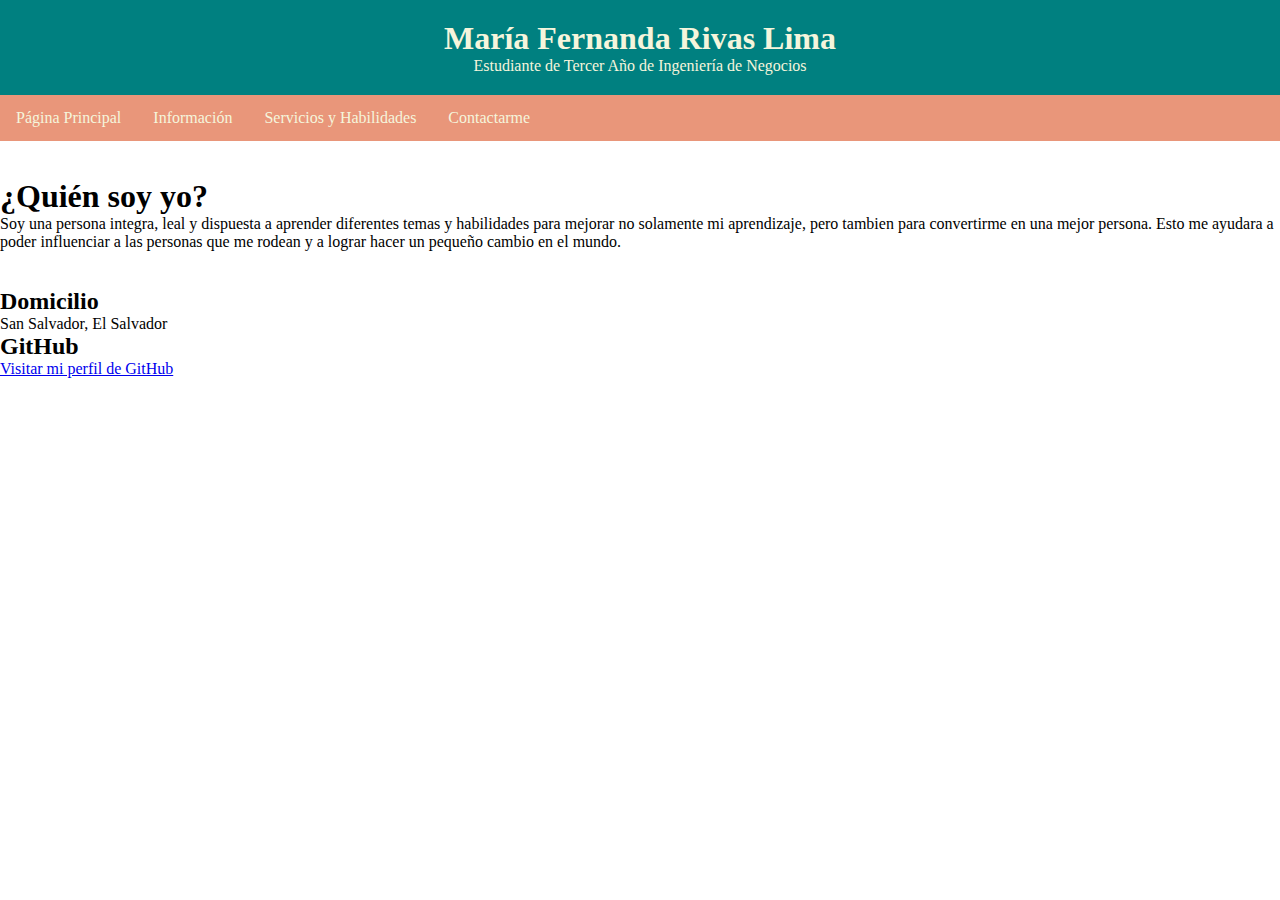
<file: templates/index.html>
<!DOCTYPE html>
<html lang="en">

<head>
    <meta charset="UTF-8">
    <meta http-equiv="X-UA-Compatible" content="IE=edge">
    <meta name="viewport" content="width=device-width, initial-scale=1.0">
    <link rel="stylesheet" href="../static/style.css">
    <title>María Fernanda Rivas Lima</title>
</head>

<body>
    <div class="header">
        <h1>María Fernanda Rivas Lima</h1>
        <p>Estudiante de Tercer Año de Ingeniería de Negocios</p>
    </div>

    <div class="navegacion">
        <a href="http://127.0.0.1:5000">Página Principal</a>
        <a href="http://127.0.0.1:5000/aboutme">Información</a>
        <a href="http://127.0.0.1:5000/services">Servicios y Habilidades</a>
        <a href="http://127.0.0.1:5000/contact">Contactarme</a>
    </div>

    <h1 class="espacio">ESCONDIDO</h1>

    <h1>¿Quién soy yo?</h1>
    <p>Soy una persona integra, leal y dispuesta a aprender diferentes temas y habilidades para mejorar no solamente mi
        aprendizaje, pero tambien para convertirme en una mejor persona. Esto me ayudara a poder influenciar a las
        personas que me rodean y a lograr hacer un pequeño cambio en el mundo.</p>

    <h1 class="espacio">ESCONDIDO</h1>

    <div class=infoindex>
        <h2>Domicilio</h2>
        <p>San Salvador, El Salvador</p>
        <h2>GitHub</h2>
        <a href="https://github.com/mfrivaslima">Visitar mi perfil de GitHub</a>
    </div>
</body>

</html>
</file>
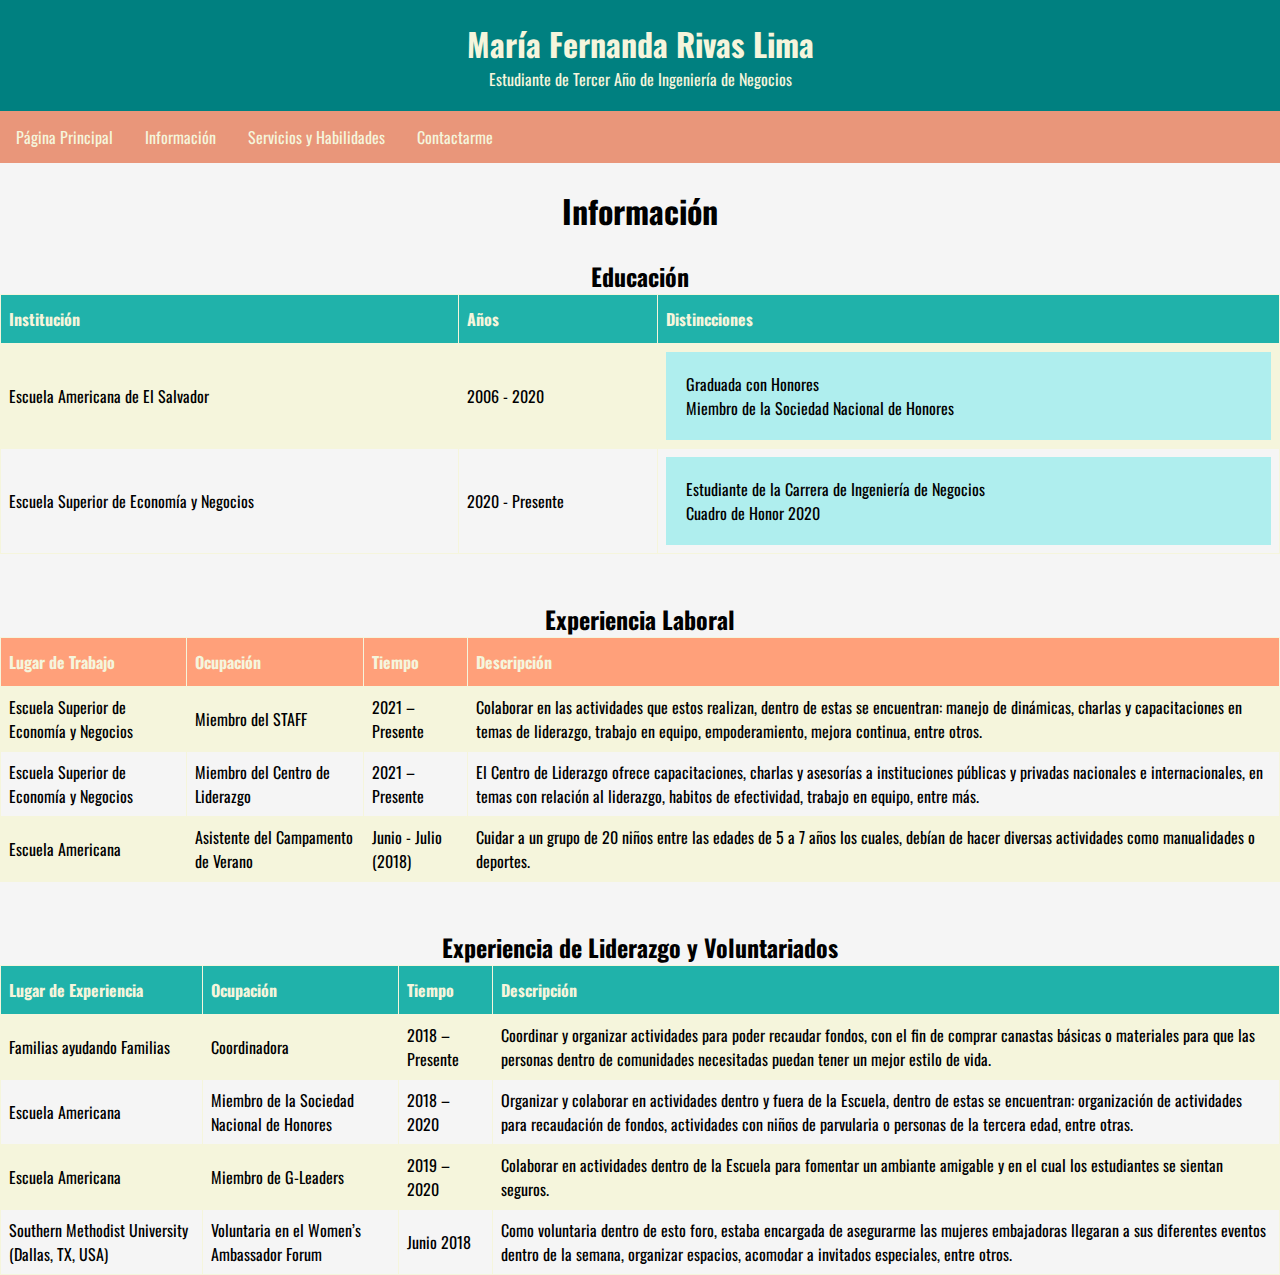
<file: aboutme.html>
<!DOCTYPE html>
<html lang="en">

<head>
    <meta charset="UTF-8">
    <meta http-equiv="X-UA-Compatible" content="IE=edge">
    <meta name="viewport" content="width=device-width, initial-scale=1.0">
    <link rel="stylesheet" href="style.css">
    <title>Información</title>
</head>

<body>
    <div class="header">
        <h1>María Fernanda Rivas Lima</h1>
        <p>Estudiante de Tercer Año de Ingeniería de Negocios</p>
    </div>

    <div class="navegacion">
        <a href="/cvonline/">Página Principal</a>
        <a href="/cvonline/aboutme.html">Información</a>
        <a href="/cvonline/services.html">Servicios
            y Habilidades</a>
        <a href="/cvonline/contact.html">Contactarme</a>
    </div>

    <h4 class="espacio">ESCONDIDO</h4>

    <h1 class="center">Información</h1>

    <h4 class="espacio">ESCONDIDO</h4>

    <table id="tabla2">
        <caption>
            <h2>Educación</h2>
        </caption>
        <tr>
            <th>Institución</th>
            <th>Años</th>
            <th>Distincciones</th>
        </tr>
        <tr>
            <td>Escuela Americana de El Salvador</td>
            <td>2006 - 2020</td>
            <td>
                <ul style="list-style-type:none;">
                    <li>Graduada con Honores</li>
                    <li>Miembro de la Sociedad Nacional de Honores</li>
                </ul>
            </td>
        </tr>
        <tr>
            <td>Escuela Superior de Economía y Negocios</td>
            <td>2020 - Presente</td>
            <td>
                <ul style="list-style-type:none;">
                    <li>Estudiante de la Carrera de Ingeniería de Negocios</li>
                    <li>Cuadro de Honor 2020</li>
                </ul>
            </td>
        </tr>
    </table>

    <h1 class="espacio">ESCONDIDO</h1>

    <table id="tabla1">
        <caption>
            <h2>Experiencia Laboral</h2>
        </caption>
        <tr>
            <th>Lugar de Trabajo</th>
            <th>Ocupación</th>
            <th>Tiempo</th>
            <th>Descripción</th>
        </tr>
        <tr>
            <td>Escuela Superior de Economía y Negocios</td>
            <td>Miembro del STAFF</td>
            <td>2021 – Presente</td>
            <td>Colaborar en las actividades que estos realizan, dentro de estas se encuentran: manejo de dinámicas,
                charlas y capacitaciones en temas de liderazgo, trabajo en equipo, empoderamiento, mejora continua,
                entre otros.</td>
        </tr>
        <tr>
            <td>Escuela Superior de Economía y Negocios</td>
            <td>Miembro del Centro de Liderazgo</td>
            <td>2021 – Presente</td>
            <td>El Centro de Liderazgo ofrece capacitaciones, charlas y asesorías a instituciones públicas y privadas
                nacionales e internacionales, en temas con relación al liderazgo, habitos de efectividad, trabajo en
                equipo, entre más.</td>
        </tr>
        <tr>
            <td>Escuela Americana</td>
            <td>Asistente del Campamento de Verano</td>
            <td>Junio - Julio (2018)</td>
            <td>Cuidar a un grupo de 20 niños entre las edades de 5 a 7 años los cuales, debían de hacer diversas
                actividades como manualidades o deportes.</td>
        </tr>
    </table>

    <h1 class="espacio">ESCONDIDO</h1>

    <table id="tabla2">
        <caption>
            <h2>Experiencia de Liderazgo y Voluntariados</h2>
        </caption>
        <tr>
            <th>Lugar de Experiencia</th>
            <th>Ocupación</th>
            <th>Tiempo</th>
            <th>Descripción</th>
        </tr>
        <tr>
            <td>Familias ayudando Familias</td>
            <td>Coordinadora</td>
            <td>2018 – Presente</td>
            <td>Coordinar y organizar actividades para poder recaudar fondos, con el fin de comprar canastas básicas o
                materiales para que las personas dentro de comunidades necesitadas puedan tener un mejor estilo de vida.
            </td>
        </tr>
        <tr>
            <td>Escuela Americana</td>
            <td>Miembro de la Sociedad Nacional de Honores</td>
            <td>2018 – 2020</td>
            <td>Organizar y colaborar en actividades dentro y fuera de la Escuela, dentro de estas se encuentran:
                organización de actividades para recaudación de fondos, actividades con niños de parvularia o personas
                de la tercera edad, entre otras. </td>
        </tr>
        <tr>
            <td>Escuela Americana</td>
            <td>Miembro de G-Leaders</td>
            <td>2019 – 2020</td>
            <td>Colaborar en actividades dentro de la Escuela para fomentar un ambiante amigable y en el cual los
                estudiantes se sientan seguros.</td>
        </tr>
        <tr>
            <td>Southern Methodist University (Dallas, TX, USA)</td>
            <td>Voluntaria en el Women’s Ambassador Forum</td>
            <td>Junio 2018</td>
            <td>Como voluntaria dentro de esto foro, estaba encargada de asegurarme las mujeres embajadoras llegaran a
                sus diferentes eventos dentro de la semana, organizar espacios, acomodar a invitados especiales, entre
                otros.</td>
        </tr>
    </table>
</body>

</html>
</file>
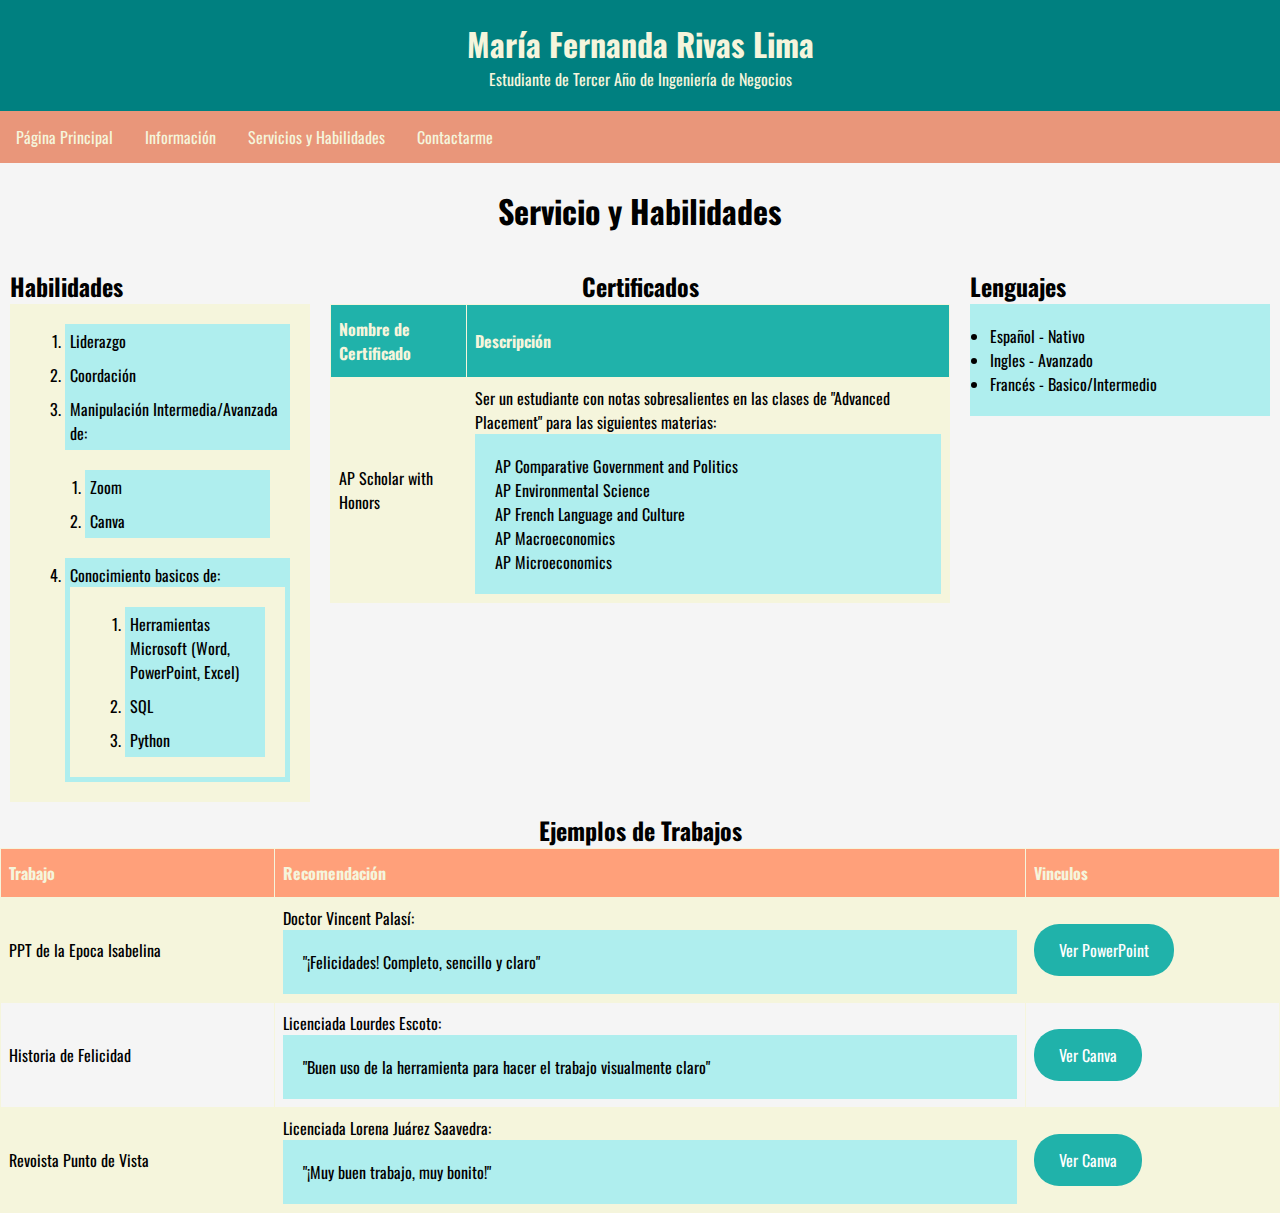
<file: services.html>
<!DOCTYPE html>
<html lang="en">

<head>
    <meta charset="UTF-8">
    <meta http-equiv="X-UA-Compatible" content="IE=edge">
    <meta name="viewport" content="width=device-width, initial-scale=1.0">
    <link rel="stylesheet" href="style.css">
    <title>Servicios y Habilidades</title>
</head>

<body>
    <div class="header">
        <h1>María Fernanda Rivas Lima</h1>
        <p>Estudiante de Tercer Año de Ingeniería de Negocios</p>
    </div>

    <div class="navegacion">
        <a href="/cvonline/">Página Principal</a>
        <a href="/cvonline/aboutme.html">Información</a>
        <a href="/cvonline/services.html">Servicios y Habilidades</a>
        <a href="/cvonline/contact.html">Contactarme</a>
    </div>

    <h4 class="espacio">ESCONDIDO</h4>

    <h1 class="center">Servicio y Habilidades</h1>

    <h4 class="espacio">ESCONDIDO</h4>

    <div class="row">
        <div class="column side">
            <h2>Habilidades</h2>
            <ol id="lista1">
                <li>Liderazgo</li>
                <li>Coordación</li>
                <li>Manipulación Intermedia/Avanzada de:</li>
                <ol>
                    <li>Zoom</li>
                    <li>Canva</li>
                </ol>
                <li>Conocimiento basicos de:
                    <ol>
                        <li>Herramientas Microsoft (Word, PowerPoint, Excel)</li>
                        <li>SQL</li>
                        <li>Python</li>
                    </ol>
                </li>
            </ol>
        </div>

        <div class="column middle">
            <table id="tabla2">
                <caption>
                    <h2>Certificados</h2>
                </caption>
                <tr>
                    <th>Nombre de Certificado</th>
                    <th>Descripción</th>
                </tr>
                <tr>
                    <td>AP Scholar with Honors</td>
                    <td>Ser un estudiante con notas sobresalientes en las clases de "Advanced Placement" para las
                        siguientes
                        materias:
                        <ul style="list-style-type:none;">
                            <li>AP Comparative Government and Politics </li>
                            <li>AP Environmental Science</li>
                            <li>AP French Language and Culture </li>
                            <li>AP Macroeconomics </li>
                            <li>AP Microeconomics </li>
                    </td>
                </tr>
            </table>
        </div>

        <div class="column side">
            <h2>Lenguajes</h2>
            <ul>
                <li>Español - Nativo</li>
                <li>Ingles - Avanzado</li>
                <li>Francés - Basico/Intermedio</li>
            </ul>
        </div>
    </div>

    <table id="tabla1">
        <caption>
            <h2>Ejemplos de Trabajos</h2>
        </caption>
        <tr>
            <th>Trabajo</th>
            <th>Recomendación</th>
            <th>Vinculos</th>
        </tr>
        <tr>
            <td>PPT de la Epoca Isabelina</td>
            <td>Doctor Vincent Palasí:
                <ul style="list-style-type:none;">
                    <li>"¡Felicidades! Completo, sencillo y claro"</li>
                </ul>
            </td>
            <td><a class="link"
                    href="https://docs.google.com/presentation/d/1q5HBFjWNQuelxYmbxmHqem3KrIkZV9hx/edit?usp=sharing&ouid=109367076990977569634&rtpof=true&sd=true">Ver
                    PowerPoint</a>
            </td>
        </tr>
        <tr>
            <td>Historia de Felicidad</td>
            <td>Licenciada Lourdes Escoto:
                <ul style="list-style-type:none;">
                    <li>"Buen uso de la herramienta para hacer el trabajo visualmente claro"</li>
                </ul>
            </td>
            <td><a class="link"
                    href="https://drive.google.com/file/d/1T7fJJD3a-wnekZYk0msRL01vLJRxx0kE/view?usp=sharing">Ver
                    Canva</a>
            </td>
        </tr>
        <td>Revoista Punto de Vista</td>
        <td>Licenciada Lorena Juárez Saavedra:
            <ul style="list-style-type:none;">
                <li>"¡Muy buen trabajo, muy bonito!"</li>
            </ul>
        </td>
        <td><a class="link"
                href="https://drive.google.com/file/d/1Q84dl3tghufp__6eTn_7tFpNIg9kB1Rp/view?usp=sharing">Ver
                Canva</a>

    </table>

</body>

</html>
</file>
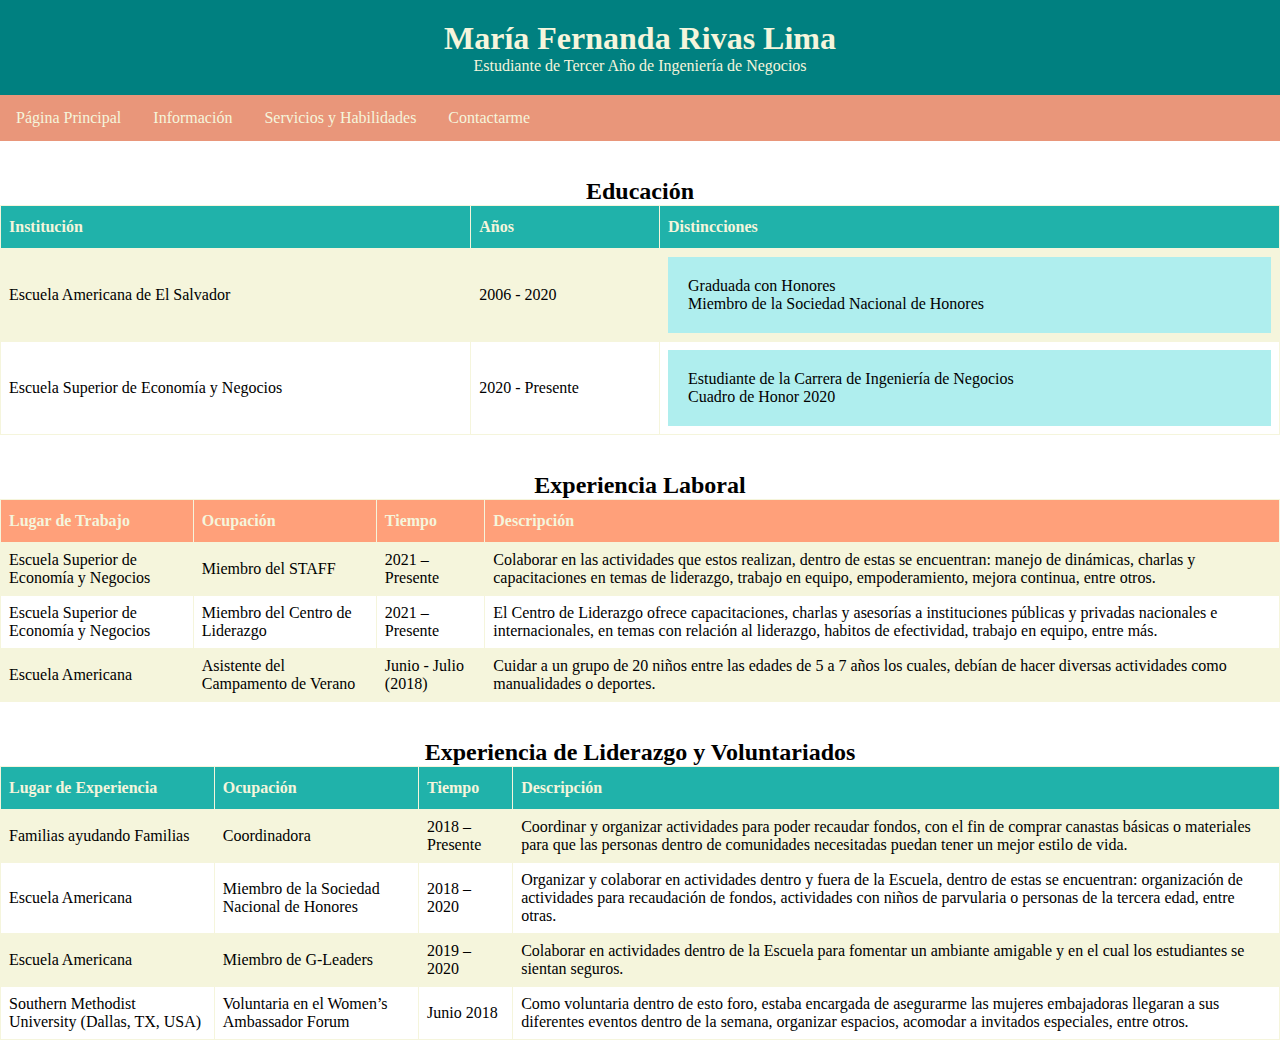
<file: templates/aboutme.html>
<!DOCTYPE html>
<html lang="en">

<head>
    <meta charset="UTF-8">
    <meta http-equiv="X-UA-Compatible" content="IE=edge">
    <meta name="viewport" content="width=device-width, initial-scale=1.0">
    <link rel="stylesheet" href="../static/style.css">
    <title>Información</title>
</head>

<body>
    <div class="header">
        <h1>María Fernanda Rivas Lima</h1>
        <p>Estudiante de Tercer Año de Ingeniería de Negocios</p>
    </div>

    <div class="navegacion">
        <a href="http://127.0.0.1:5000">Página Principal</a>
        <a href="http://127.0.0.1:5000/aboutme">Información</a>
        <a href="http://127.0.0.1:5000/services">Servicios y Habilidades</a>
        <a href="http://127.0.0.1:5000/contact">Contactarme</a>
    </div>

    <h1 class="espacio">ESCONDIDO</h1>

    <table id="tabla2">
        <caption>
            <h2>Educación</h2>
        </caption>
        <tr>
            <th>Institución</th>
            <th>Años</th>
            <th>Distincciones</th>
        </tr>
        <tr>
            <td>Escuela Americana de El Salvador</td>
            <td>2006 - 2020</td>
            <td>
                <ul style="list-style-type:none;">
                    <li>Graduada con Honores</li>
                    <li>Miembro de la Sociedad Nacional de Honores</li>
                </ul>
            </td>
        </tr>
        <tr>
            <td>Escuela Superior de Economía y Negocios</td>
            <td>2020 - Presente</td>
            <td>
                <ul style="list-style-type:none;">
                    <li>Estudiante de la Carrera de Ingeniería de Negocios</li>
                    <li>Cuadro de Honor 2020</li>
                </ul>
            </td>
        </tr>
    </table>

    <h1 class="espacio">ESCONDIDO</h1>

    <table id="tabla1">
        <caption>
            <h2>Experiencia Laboral</h2>
        </caption>
        <tr>
            <th>Lugar de Trabajo</th>
            <th>Ocupación</th>
            <th>Tiempo</th>
            <th>Descripción</th>
        </tr>
        <tr>
            <td>Escuela Superior de Economía y Negocios</td>
            <td>Miembro del STAFF</td>
            <td>2021 – Presente</td>
            <td>Colaborar en las actividades que estos realizan, dentro de estas se encuentran: manejo de dinámicas,
                charlas y capacitaciones en temas de liderazgo, trabajo en equipo, empoderamiento, mejora continua,
                entre otros.</td>
        </tr>
        <tr>
            <td>Escuela Superior de Economía y Negocios</td>
            <td>Miembro del Centro de Liderazgo</td>
            <td>2021 – Presente</td>
            <td>El Centro de Liderazgo ofrece capacitaciones, charlas y asesorías a instituciones públicas y privadas
                nacionales e internacionales, en temas con relación al liderazgo, habitos de efectividad, trabajo en
                equipo, entre más.</td>
        </tr>
        <tr>
            <td>Escuela Americana</td>
            <td>Asistente del Campamento de Verano</td>
            <td>Junio - Julio (2018)</td>
            <td>Cuidar a un grupo de 20 niños entre las edades de 5 a 7 años los cuales, debían de hacer diversas
                actividades como manualidades o deportes.</td>
        </tr>
    </table>

    <h1 class="espacio">ESCONDIDO</h1>

    <table id="tabla2">
        <caption>
            <h2>Experiencia de Liderazgo y Voluntariados</h2>
        </caption>
        <tr>
            <th>Lugar de Experiencia</th>
            <th>Ocupación</th>
            <th>Tiempo</th>
            <th>Descripción</th>
        </tr>
        <tr>
            <td>Familias ayudando Familias</td>
            <td>Coordinadora</td>
            <td>2018 – Presente</td>
            <td>Coordinar y organizar actividades para poder recaudar fondos, con el fin de comprar canastas básicas o
                materiales para que las personas dentro de comunidades necesitadas puedan tener un mejor estilo de vida.
            </td>
        </tr>
        <tr>
            <td>Escuela Americana</td>
            <td>Miembro de la Sociedad Nacional de Honores</td>
            <td>2018 – 2020</td>
            <td>Organizar y colaborar en actividades dentro y fuera de la Escuela, dentro de estas se encuentran:
                organización de actividades para recaudación de fondos, actividades con niños de parvularia o personas
                de la tercera edad, entre otras. </td>
        </tr>
        <tr>
            <td>Escuela Americana</td>
            <td>Miembro de G-Leaders</td>
            <td>2019 – 2020</td>
            <td>Colaborar en actividades dentro de la Escuela para fomentar un ambiante amigable y en el cual los
                estudiantes se sientan seguros.</td>
        </tr>
        <tr>
            <td>Southern Methodist University (Dallas, TX, USA)</td>
            <td>Voluntaria en el Women’s Ambassador Forum</td>
            <td>Junio 2018</td>
            <td>Como voluntaria dentro de esto foro, estaba encargada de asegurarme las mujeres embajadoras llegaran a
                sus diferentes eventos dentro de la semana, organizar espacios, acomodar a invitados especiales, entre
                otros.</td>
        </tr>
    </table>
</body>

</html>
</file>
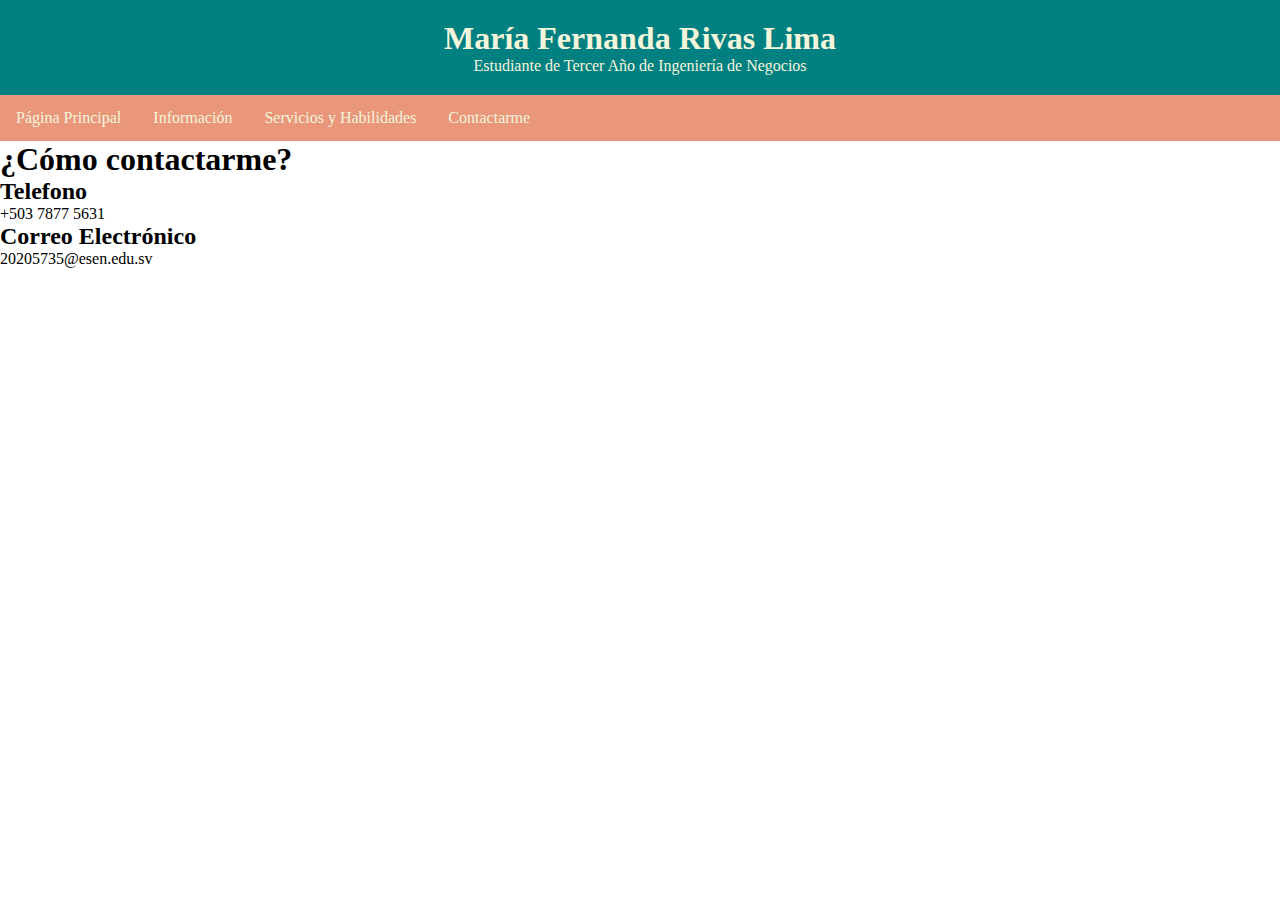
<file: templates/contact.html>
<!DOCTYPE html>
<html lang="en">

<head>
    <meta charset="UTF-8">
    <meta http-equiv="X-UA-Compatible" content="IE=edge">
    <meta name="viewport" content="width=device-width, initial-scale=1.0">
    <link rel="stylesheet" href="../static/style.css">
    <title>Document</title>
</head>

<body>
    <div class="header">
        <h1>María Fernanda Rivas Lima</h1>
        <p>Estudiante de Tercer Año de Ingeniería de Negocios</p>
    </div>

    <div class="navegacion">
        <a href="http://127.0.0.1:5000">Página Principal</a>
        <a href="http://127.0.0.1:5000/aboutme">Información</a>
        <a href="http://127.0.0.1:5000/services">Servicios y Habilidades</a>
        <a href="http://127.0.0.1:5000/contact">Contactarme</a>
    </div>

    <h1>¿Cómo contactarme?</h1>

    <h2>Telefono</h2>
    <p>+503 7877 5631</p>

    <h2>Correo Electrónico</h2>
    <p>20205735@esen.edu.sv</p>
</body>

</html>
</file>
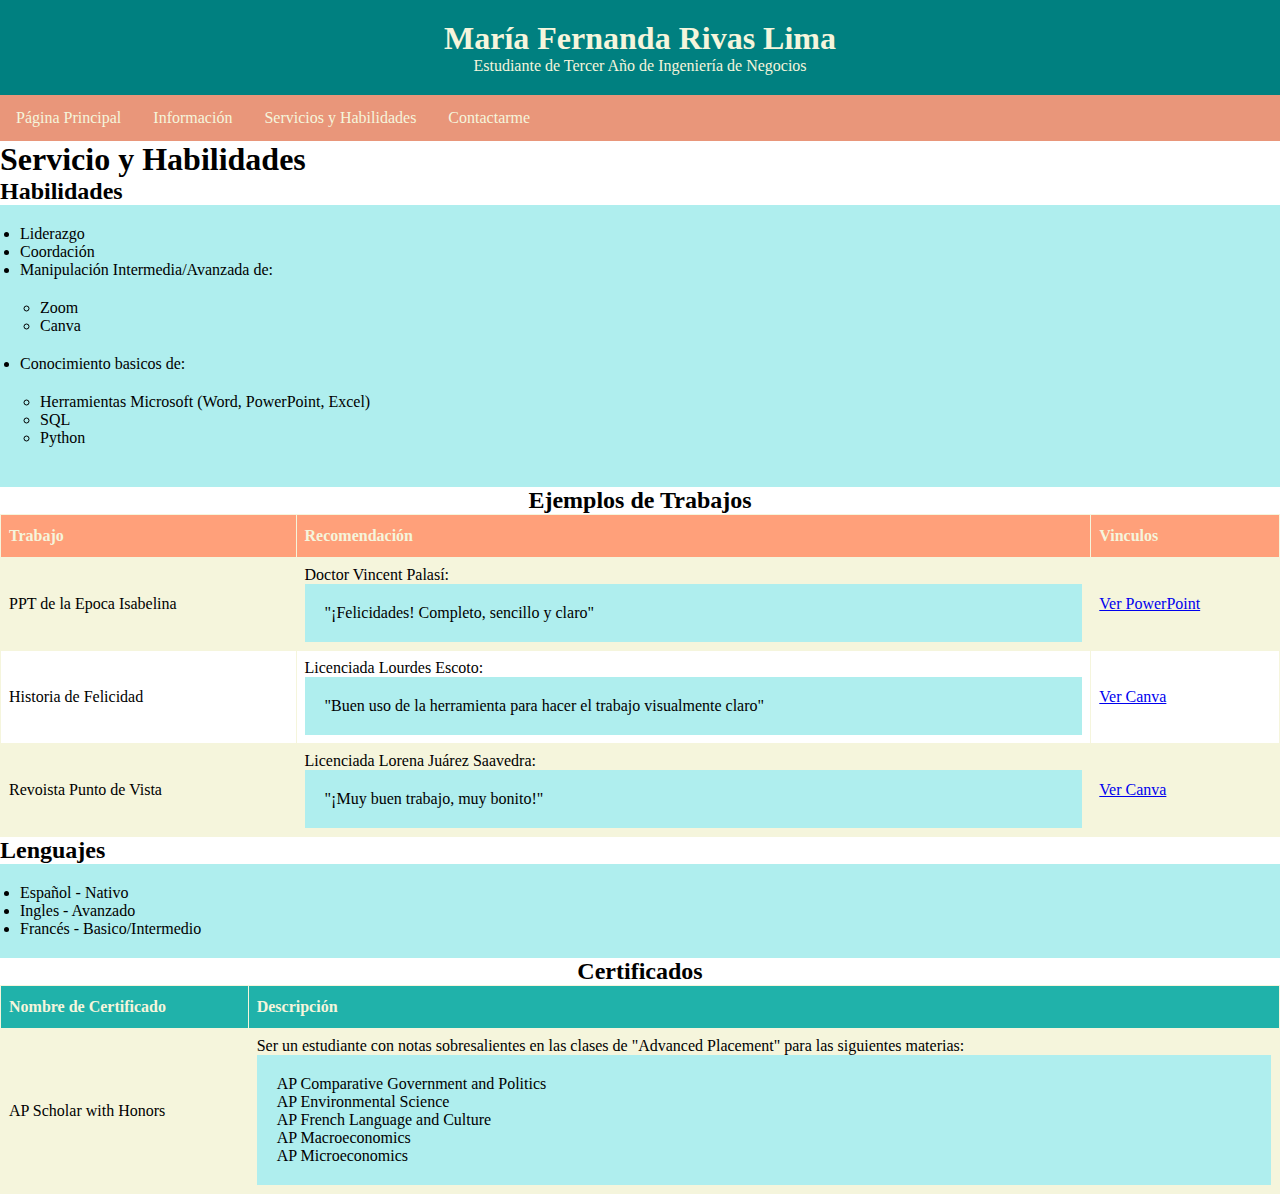
<file: templates/services.html>
<!DOCTYPE html>
<html lang="en">

<head>
    <meta charset="UTF-8">
    <meta http-equiv="X-UA-Compatible" content="IE=edge">
    <meta name="viewport" content="width=device-width, initial-scale=1.0">
    <link rel="stylesheet" href="../static/style.css">
    <title>Servicios y Habilidades</title>
</head>

<body>
    <div class="header">
        <h1>María Fernanda Rivas Lima</h1>
        <p>Estudiante de Tercer Año de Ingeniería de Negocios</p>
    </div>

    <div class="navegacion">
        <a href="http://127.0.0.1:5000">Página Principal</a>
        <a href="http://127.0.0.1:5000/aboutme">Información</a>
        <a href="http://127.0.0.1:5000/services">Servicios y Habilidades</a>
        <a href="http://127.0.0.1:5000/contact">Contactarme</a>
    </div>

    <h1>Servicio y Habilidades</h1>

    <h2>Habilidades</h2>
    <ul id="lista1">
        <li>Liderazgo</li>
        <li>Coordación</li>
        <li>Manipulación Intermedia/Avanzada de:</li>
        <ul>
            <li>Zoom</li>
            <li>Canva</li>
        </ul>
        <li>Conocimiento basicos de:
            <ul>
                <li>Herramientas Microsoft (Word, PowerPoint, Excel)</li>
                <li>SQL</li>
                <li>Python</li>
            </ul>
        </li>
    </ul>

    <table id="tabla1">
        <caption>
            <h2>Ejemplos de Trabajos</h2>
        </caption>
        <tr>
            <th>Trabajo</th>
            <th>Recomendación</th>
            <th>Vinculos</th>
        </tr>
        <tr>
            <td>PPT de la Epoca Isabelina</td>
            <td>Doctor Vincent Palasí:
                <ul style="list-style-type:none;">
                    <li>"¡Felicidades! Completo, sencillo y claro"</li>
                </ul>
            </td>
            <td><a
                    href="https://docs.google.com/presentation/d/1q5HBFjWNQuelxYmbxmHqem3KrIkZV9hx/edit?usp=sharing&ouid=109367076990977569634&rtpof=true&sd=true">Ver
                    PowerPoint</a>
            </td>
        </tr>
        <tr>
            <td>Historia de Felicidad</td>
            <td>Licenciada Lourdes Escoto:
                <ul style="list-style-type:none;">
                    <li>"Buen uso de la herramienta para hacer el trabajo visualmente claro"</li>
                </ul>
            </td>
            <td><a href="https://drive.google.com/file/d/1T7fJJD3a-wnekZYk0msRL01vLJRxx0kE/view?usp=sharing">Ver
                    Canva</a>
            </td>
        </tr>
        <td>Revoista Punto de Vista</td>
        <td>Licenciada Lorena Juárez Saavedra:
            <ul style="list-style-type:none;">
                <li>"¡Muy buen trabajo, muy bonito!"</li>
            </ul>
        </td>
        <td><a href="https://drive.google.com/file/d/1Q84dl3tghufp__6eTn_7tFpNIg9kB1Rp/view?usp=sharing">Ver
                Canva</a>

    </table>

    <h2>Lenguajes</h2>
    <ul>
        <li>Español - Nativo</li>
        <li>Ingles - Avanzado</li>
        <li>Francés - Basico/Intermedio</li>
    </ul>

    <table id="tabla2">
        <caption>
            <h2>Certificados</h2>
        </caption>
        <tr>
            <th>Nombre de Certificado</th>
            <th>Descripción</th>
        </tr>
        <tr>
            <td>AP Scholar with Honors</td>
            <td>Ser un estudiante con notas sobresalientes en las clases de "Advanced Placement" para las siguientes
                materias:
                <ul style="list-style-type:none;">
                    <li>AP Comparative Government and Politics </li>
                    <li>AP Environmental Science</li>
                    <li>AP French Language and Culture </li>
                    <li>AP Macroeconomics </li>
                    <li>AP Microeconomics </li>
            </td>
        </tr>
    </table>


</body>

</html>
</file>
<file: static/style.css>
*{
    font-family: lucida sans;
    padding:0; 
    margin:0;
}

* {
    box-sizing: border-box;
  }
  
  body {
    margin: 0;
  }
  
  .header {
    color: beige;
    background-color:teal;
    padding: 20px;
    text-align: center;
  }
  
  .navegacion {
    overflow: hidden;
    background-color:darksalmon;
  }
  
  .navegacion a {
    float: left;
    display: block;
    color: beige;
    text-align: center;
    padding: 14px 16px;
    text-decoration: none;
  }
  
  .navegacion a:hover {
    background-color:white;
    color: black;
  }
  
  #tabla1 {
    font-family: Helvetica;
    border-collapse: collapse;
    width: 100%;
  }
  
  #tabla1 td, #tabla1 th {
    border: 1px solid beige;
    padding: 8px;
  }
  
  #tabla1 tr:nth-child(even){background-color: beige;}
  
  #tabla1 tr:hover {background-color: beige;}
  
  #tabla1 th {
    padding-top: 12px;
    padding-bottom: 12px;
    text-align: left;
    background-color:lightsalmon;
    color: beige;
  }

  #tabla2 {
    font-family: Helvetica;
    border-collapse: collapse;
    width: 100%;
  }
  
  #tabla2 td, #tabla2 th {
    border: 1px solid beige;
    padding: 8px;
  }
  
  #tabla2 tr:nth-child(even){background-color: beige;}
  
  #tabla2 tr:hover {background-color: beige;}
  
  #tabla2 th {
    padding-top: 12px;
    padding-bottom: 12px;
    text-align: left;
    background-color:lightseagreen;
    color: beige;
  }

  .espacio{
      visibility: hidden;
  }

  ul{
      background: paleturquoise;
      padding: 20px;
  }

  /* Create three unequal columns that floats next to each other */
  .column {
    float: left;
    padding: 10px;
  }
  
  /* Left and right column */
  .column.side {
    width: 25%;
  }
  
  /* Middle column */
  .column.middle {
    width: 50%;
  }
  
  /* Clear floats after the columns */
  .row:after {
    content: "";
    display: table;
    clear: both;
  }
  
  /* Responsive layout - makes the three columns stack on top of each other instead of next to each other */
  @media screen and (max-width: 600px) {
    .column.side, .column.middle {
      width: 100%;
    }
  }
  
  /* Style the footer */
  .footer {
    background-color: #f1f1f1;
    padding: 10px;
    text-align: center;
  }
</file>
<file: style.css>
@import url('https://fonts.googleapis.com/css2?family=Oswald:wght@400;600&display=swap');

*{
    font-family: Oswald;
    padding:0; 
    margin:0;
}

* {
    box-sizing: border-box;
  }
  
  body {
    margin: 0;
    background-color: whitesmoke;
  }
  
  .center {
    text-align: center;
  }

  .header {
    color: beige;
    background-color:teal;
    padding: 20px;
    text-align: center;
  }
  
  .navegacion {
    overflow: hidden;
    background-color:darksalmon;
  }
  
  .navegacion a {
    float: left;
    display: block;
    color: beige;
    text-align: center;
    padding: 14px 16px;
    text-decoration: none;
  }
  
  .navegacion a:hover {
    background-color: whitesmoke;
    color: black;
  }
  
  #tabla1 {
    font-family: Oswald;
    border-collapse: collapse;
    width: 100%;
  }
  
  #tabla1 td, #tabla1 th {
    border: 1px solid beige;
    padding: 8px;
  }
  
  #tabla1 tr:nth-child(even){background-color: beige;}
  
  #tabla1 tr:hover {background-color: beige;}
  
  #tabla1 th {
    padding-top: 12px;
    padding-bottom: 12px;
    text-align: left;
    background-color:lightsalmon;
    color: beige;
  }

  #tabla2 {
    font-family: Oswald;
    border-collapse: collapse;
    width: 100%;
  }
  
  #tabla2 td, #tabla2 th {
    border: 1px solid beige;
    padding: 8px;
  }
  
  #tabla2 tr:nth-child(even){background-color: beige;}
  
  #tabla2 tr:hover {background-color: beige;}
  
  #tabla2 th {
    padding-top: 12px;
    padding-bottom: 12px;
    text-align: left;
    background-color:lightseagreen;
    color: beige;
  }

  .espacio{
      visibility: hidden;
  }

  ul{
      background: paleturquoise;
      padding: 20px;
  }

  ol{
    background: beige ;
      padding: 20px;
  }

  ol li {
    background: paleturquoise;
    padding: 5px;
    margin-left: 35px;
  }
  .column {
    float: left;
    padding: 10px;
  }

  .column.side {
    width: 25%;
  }
  
  .column.middle {
    width: 50%;
  }
  
  .row:after {
    content: "";
    display: table;
    clear: both;
  }
  
  @media screen and (max-width: 600px) {
    .column.side, .column.middle {
      width: 100%;
    }
  }

  img{ 
    height: 100%;
    width: 100%;
    object-fit: contain;
  }

  .link:link, .link:visited {
    border-radius: 25px;    
    background-color: lightseagreen;
    color: white;
    padding: 14px 25px;      
    text-align: center;
    text-decoration: none;
    display: inline-block;
  }
    
  .link:hover, .link:active {
    background-color: lightcoral;
  }

  .contactfoto { 
    height: 50%;
    width: 50%;
    object-fit: contain;
  }
</file>
